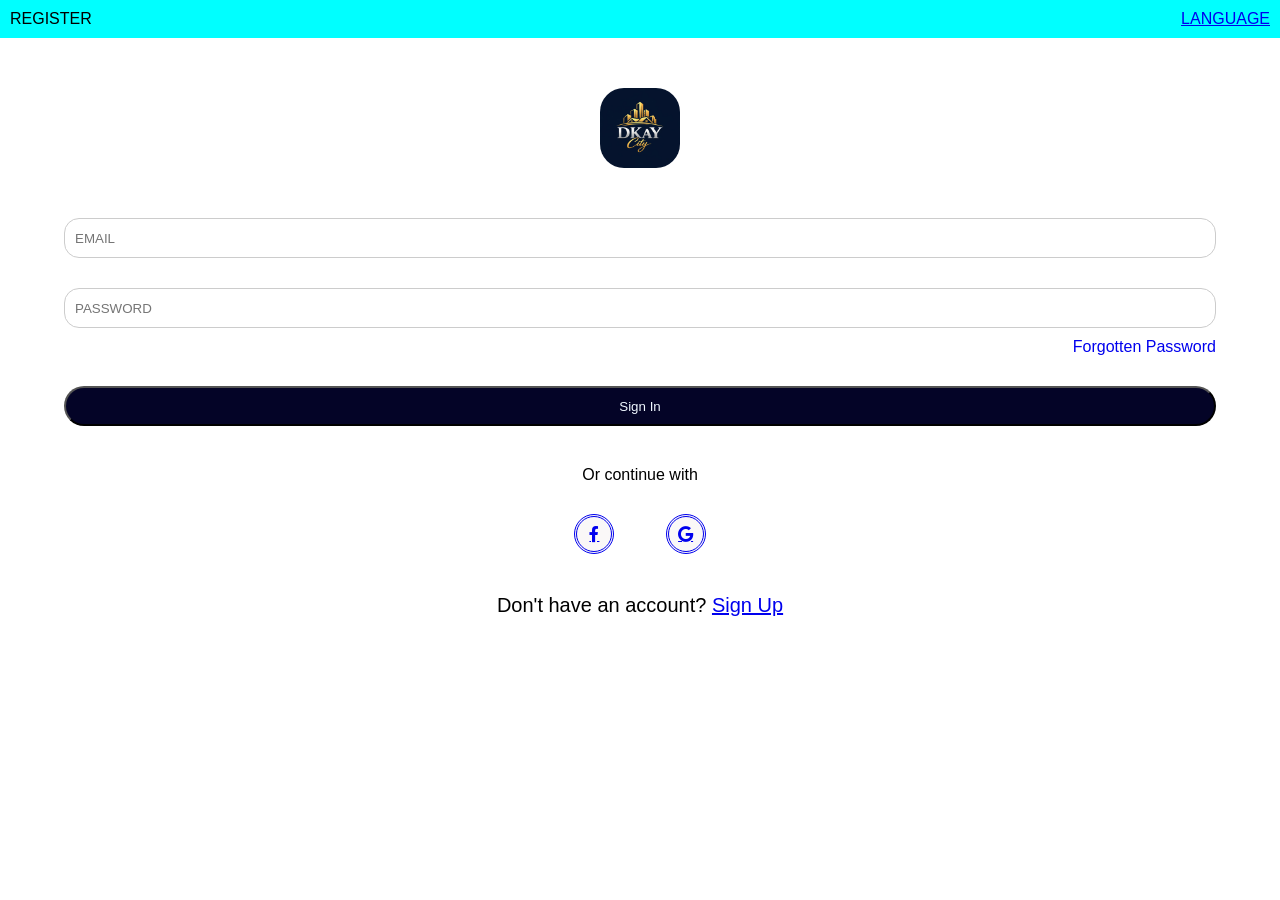
<file: index.html>
<!DOCTYPE html>
<html lang="en">
    <head>
        <meta charset="UTF-8">
        <meta name="viewport" content="width=device-width, initial-scale=1.0">
        <link rel=" stylesheet" href="style.css">
        <link rel="stylesheet" href="https://cdnjs.cloudflare.com/ajax/libs/font-awesome/6.0.0-beta3/css/all.min.css">
        <title>My APP</title>
    </head>
    <body>
        <header>
            <span> REGISTER</span>
           <a href="#" ><span> LANGUAGE</span></a>
        </header>
    <div>
        <img src="logo.jpeg" alt="logo" class="sign-img">
    </div>

    <div class=" signup">
        <input type="email" class="email" placeholder="EMAIL">
        <input type="password" class="password" 
        placeholder="PASSWORD">
    </div>

    <div class="forgottenpass"><a href="#" class="forgotten"> Forgotten Password</a></div>

    <button type="submit" id="signinbtn" class="signin-button">
        Sign In</button>

    
    <div class=" continue-with">
        <p> Or continue with</p>
        <section class="fg">
        <a href=" fa-facebook" class="fb">
            <i class="fab fa-facebook-f"></i> 
            <span></span></a>
        <a href=" google" class=" google">
            <i class="fab fa-google"></i> </a>
        </section>
    </div>

    <section class=" or"> Don't have an account? 
        <a href="register.html"> Sign Up</a>
    </section>

    <script src="app.js"></script>
    </body>
</html>
</file>
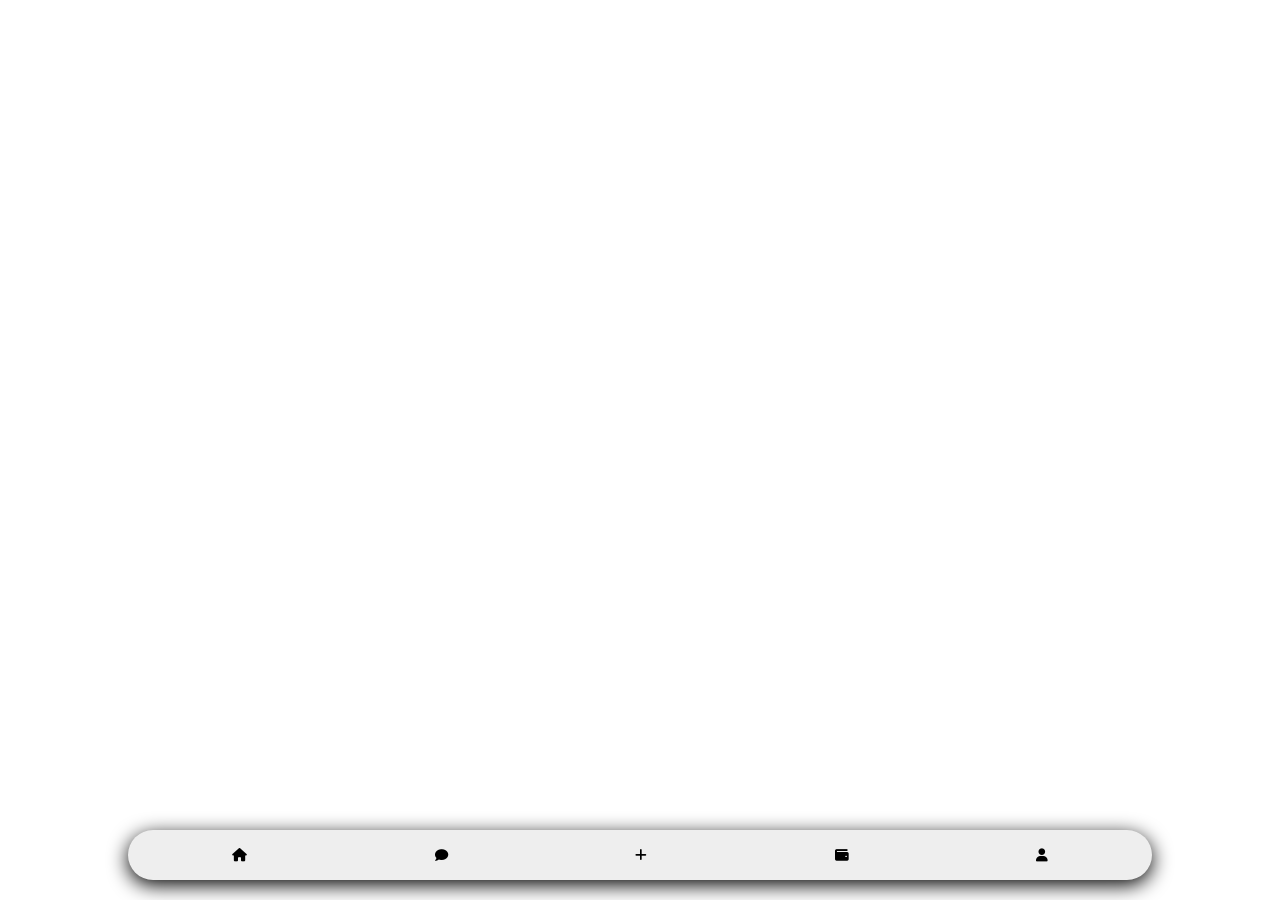
<file: chat.html>
<!DOCTYPE html>
<html lang="en">
    <head>
        <meta charset="UTF-8">
        <meta name="viewport" content="width=device-width, initial-scale=1.0">
        <link rel=" stylesheet" href="style.css">
         <link rel="stylesheet" href="https://cdnjs.cloudflare.com/ajax/libs/font-awesome/6.0.0-beta3/css/all.min.css">
        <title>My APP</title>
    </head>
    <body>
        

    <nav class="bottom">
        <button onclick="gohome()" class="navbar-home">
            <i class="fas fa-home"></i></button>

        <button onclick="gochat()" class="navbar-chat">
            <i class="fas fa-comment"></i></button>

        <button onclick="gopost()" class="navbar-post">
            <i class="fas fa-add"></i></button>

        <button onclick="gowallet()" class="navbar-wallet">
            <i class="fas fa-wallet"></i></button>

        <button onclick="goprofile()" class="navbar-profile">
            <i class="fas fa-user"></i></button>
    </nav>    

    <script src="app.js"></script>

</body>
</html>
</file>
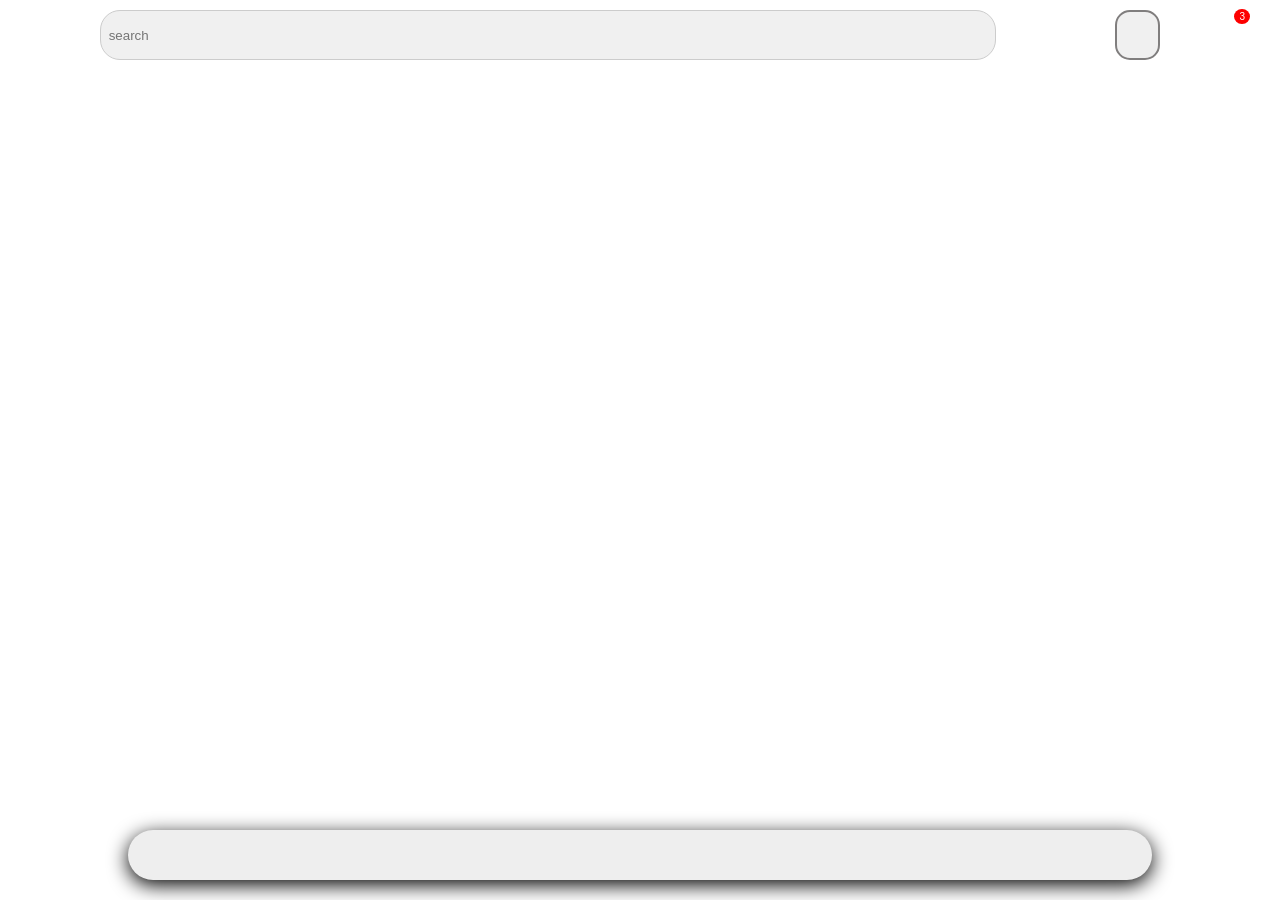
<file: details.html>
<!DOCTYPE html>
<html lang="en">
    <head>
        <meta charset="UTF-8">
        <meta name="viewport" content="width=device-width, initial-scale=1.0">
        <link rel=" stylesheet" href="style.css">
         <link rel="stylesheet" href="https://cdnjs.cloudflare.com/ajax/libs/font-awesome/6.0.0-beta3/css/all.min.css">
        <title>My APP</title>
    </head>

    <body>
        <div class="details-container">
            <nav class="details-nav"><button onclick="window.history.back()">
            Back to feed</button></nav>

            <div class="hero-section"><img id="display-img" src=""></div>

    <section class="info-section">
        <div class="price-row">
         <h3 id="display-price"></h3>
         <span class="status-badge">for rentss</span> 
        </div>

        <h4 id="display-location"></h4>

        <hr>

        <div class="description-box">    
         <h4>Description</h4>
         

         <div class="extra-details">
            <div class="extra-item">
                <i class="fas fa-bed"></i>
            <p>Bedroom(s)<strong> :</strong> <span id="res-bedroom"></span></p>
            </div>

            <div class="extra-item">
                <i class="fas fa-bath"></i>
            <p>washroom(s):<span id="res-washroom"></span></p>
            </div>

            <div class="extra-item">
                <i class="fas fa-map-marker-alt"></i>
            <p>Location : <span id="res-location"></span></p>
            </div>
            
         </div>
        </div>
    </section>

             
         <section class="gallery-section">
            <h4>Property Gallery</h4>

             <!--<p id="display-desc"></p>-->  
             <div id="image-gallery" class="gallery-grid"></div>
             
         </section>   
         </div>

         <button type="button" class="book-button" onclick="book()">BOOK</button>
        

        <script src="details.js"></script>
    </body>
</file>
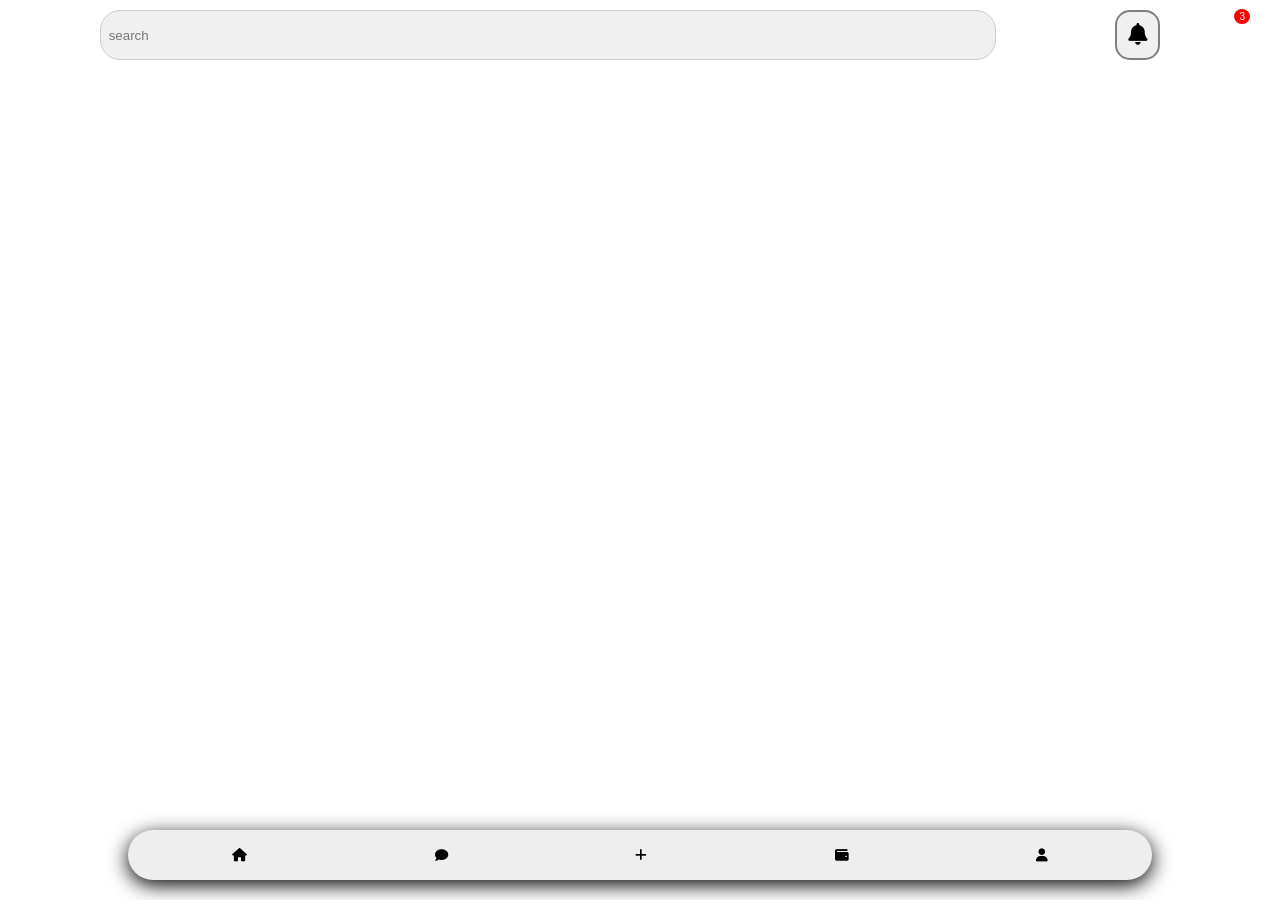
<file: home.html>
<!DOCTYPE html>
<html lang="en">
    <head>
        <meta charset="UTF-8">
        <meta name="viewport" content="width=device-width, initial-scale=1.0">
        <link rel=" stylesheet" href="style.css">
         <link rel="stylesheet" href="https://cdnjs.cloudflare.com/ajax/libs/font-awesome/6.0.0-beta3/css/all.min.css">
        <title>My APP</title>
    </head>
    <body>
       
        <div class="bar">
          <input type="search" class="searchbar" placeholder="search">
          <button class="notification"><i class="fas fa-bell"></i>
          <span class="notification-badge">3</span></button>
        </div>
    
        <!--<nav class="home">
      <button onclick="gomarketplace()"><span>MARKETPLACE</span></button>
      <button onclick="gosocial()"><span>SOCIAL</span></button>
    </nav> -->
    

    <div class="feed"></div>

    

    <nav class="bottom">
        <button onclick="gohome()" class="navbar-home">
            <i class="fas fa-home"></i></button>

        <button onclick="gochat()" class="navbar-chat">
            <i class="fas fa-comment"></i></button>

        <button onclick="gopost()" class="navbar-post">
            <i class="fas fa-add"></i></button>

        <button onclick="gowallet()" class="navbar-wallet">
            <i class="fas fa-wallet"></i></button>

        <button onclick="goprofile()" class="navbar-profile">
            <i class="fas fa-user"></i></button>
    </nav>    

    <script src="app.js"></script>

</body>
</html>
</file>
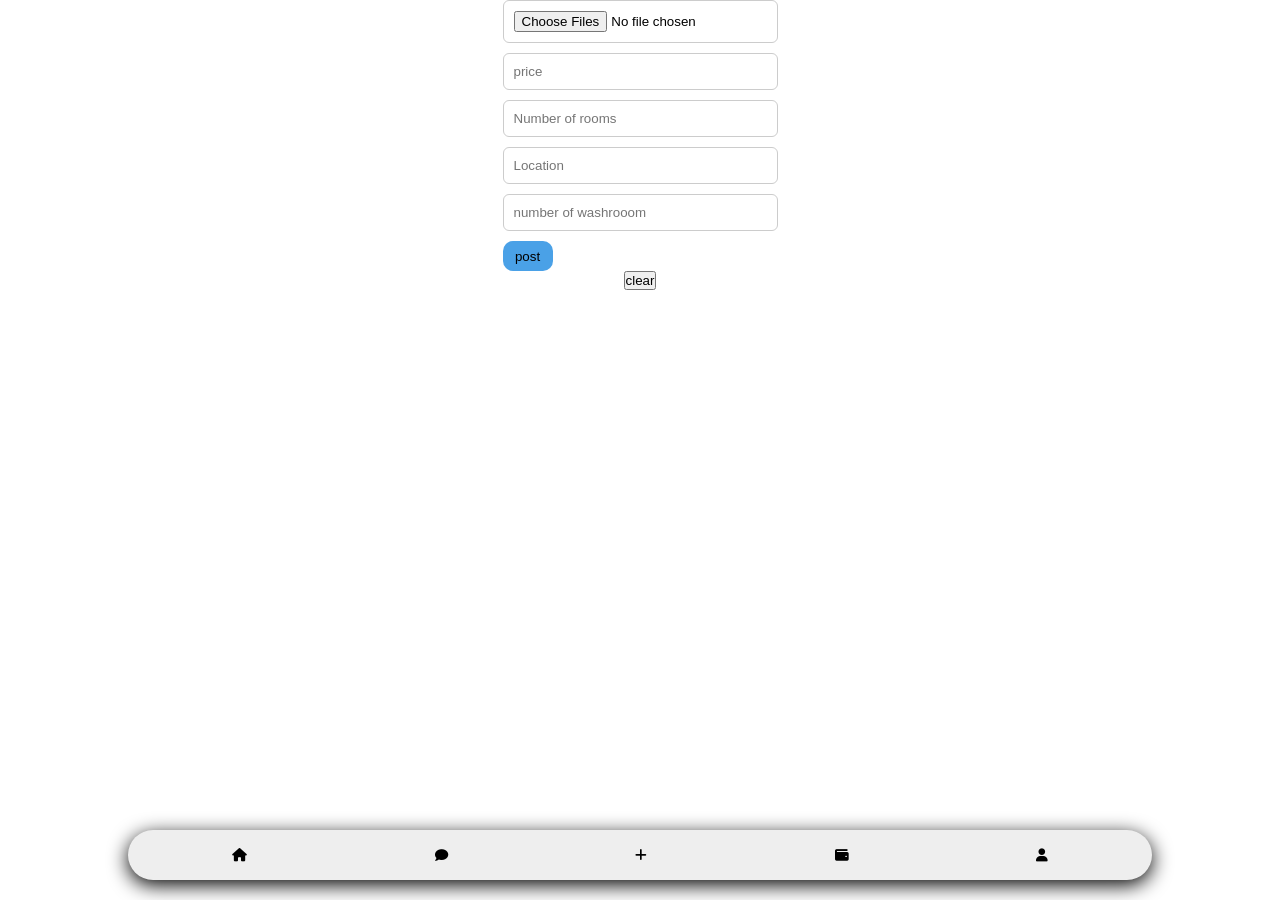
<file: post.html>
<!DOCTYPE html>
<html lang="en">
    <head>
        <meta charset="UTF-8">
        <meta name="viewport" content="width=device-width, initial-scale=1.0">
         <link rel="stylesheet" href="https://cdnjs.cloudflare.com/ajax/libs/font-awesome/6.0.0-beta3/css/all.min.css">
        <link rel=" stylesheet" href="style.css">
        <title>My APP</title>
    </head>

    <body>
        
        <form id="vacancyform">
            <input type="file" id="addimage" accept="image/*" multiple>
            <input type="number" id="price" placeholder="price">
            <input type="number" id="details" placeholder="Number of rooms">
            <input type="text" id="location" placeholder="Location">
            <!--<input type="checkbox" id="porch"><label>has-porch?</label>
            <input type="number" id="bedrooms" placeholder="number of bedrooms">-->
            <input type="number" id="washrooms" placeholder="number of washrooom">
           

        
        <button type="button" class="postbutton" onclick="savePost()">
            post</button>
    </form>

    <button onclick="localStorage.clear(); location.reload();">
        clear
    </button>

     <nav class="bottom">
        <button onclick="gohome()"><i class="fas fa-home"></i></button>
        <button onclick="gochat()"><i class="fas fa-comment"></i></button>
        <button onclick="gopost()"><i class="fas fa-add"></i></button>
        <button onclick="gowallet()"><i class="fas fa-wallet"></i></button>
        <button onclick="goprofile()"><i class="fas fa-user"></i></button>
    </nav>    

    

    <script src="app.js"></script>
    </body>

</html>
</file>
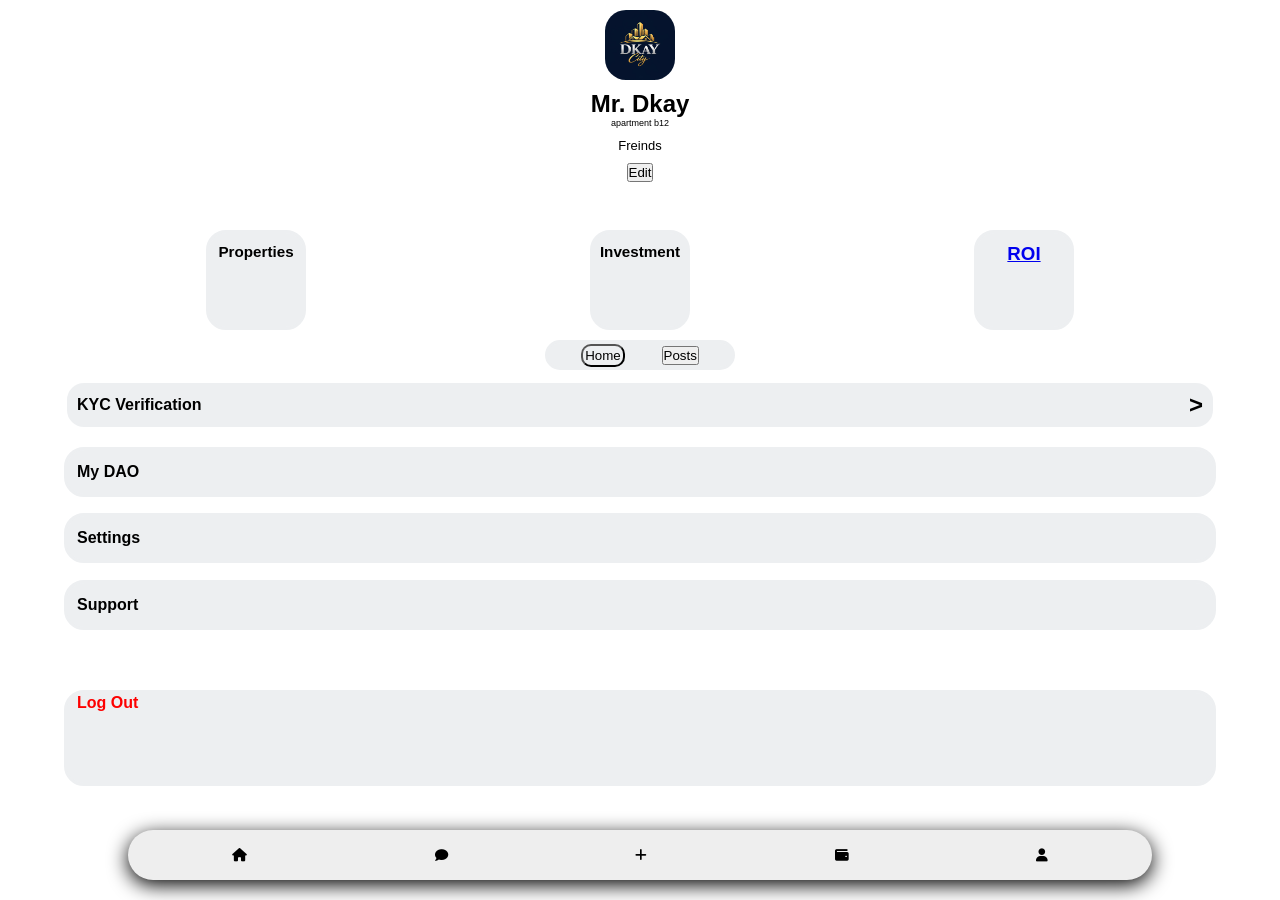
<file: profile.html>
<!DOCTYPE html>
<html lang="en">
    <head>
        <meta charset="UTF-8">
        <meta name="viewport" content="width=device-width, initial-scale=1.0">
        <link rel=" stylesheet" href="style.css">
        <link rel="stylesheet" href="https://cdnjs.cloudflare.com/ajax/libs/font-awesome/6.0.0-beta3/css/all.min.css">
        <title>My APP</title>
    </head>

<body>
    <div class="profile-container">
        <div class="profile-header">
        <img src="logo.jpeg" class="profile-img">

        <div class="profile-info">
            <h2>Mr. Dkay</h2>
           <section class="p"><p class="P">apartment b12</p></section>
          <section class="follows">
           <span class="following">Freinds</span>
          </section>
        </div>

        <button class="edit">Edit</button>

        </div >
    </div>
        
    <div class="profile-tag">
       <div class="properties"><h3>Properties</h3></div>
       <div class="investment"><h3>Investment</h3></div>
       <a href="#"><div class="roi"><h3>ROI</h3></div></a>
    </div>

    <div class="profile-page">
        <button class="home-button">Home</button>
        <button class="pages-button">Posts</button>
    </div>

    <div class="profile-settings">
        <section class="kyc">
            <h4>KYC Verification</h4>
            <strong><h2>></h2></strong>
        </section>
        <section class="mydao">
            <h4>My DAO</h4>
        </section>
        <section class="settings">
            <h4>Settings</h4>
        </section>
        <section class="support">
            <h4>Support</h4>
        </section>
    </div>

    <section class="log-out"><h4>Log Out</h4></section>

 <nav class="bottom">
        <button onclick="gohome()"><i class="fas fa-home"></i></button>
        <button onclick="gochat()"><i class="fas fa-comment"></i></button>
        <button onclick="gopost()"><i class="fas fa-add"></i></button>
        <button onclick="gowallet()"><i class="fas fa-wallet"></i></button>
        <button onclick="goprofile()"><i class="fas fa-user"></i></button>
 </nav>    
<script src="app.js"></script>
</body>

</html>
</file>
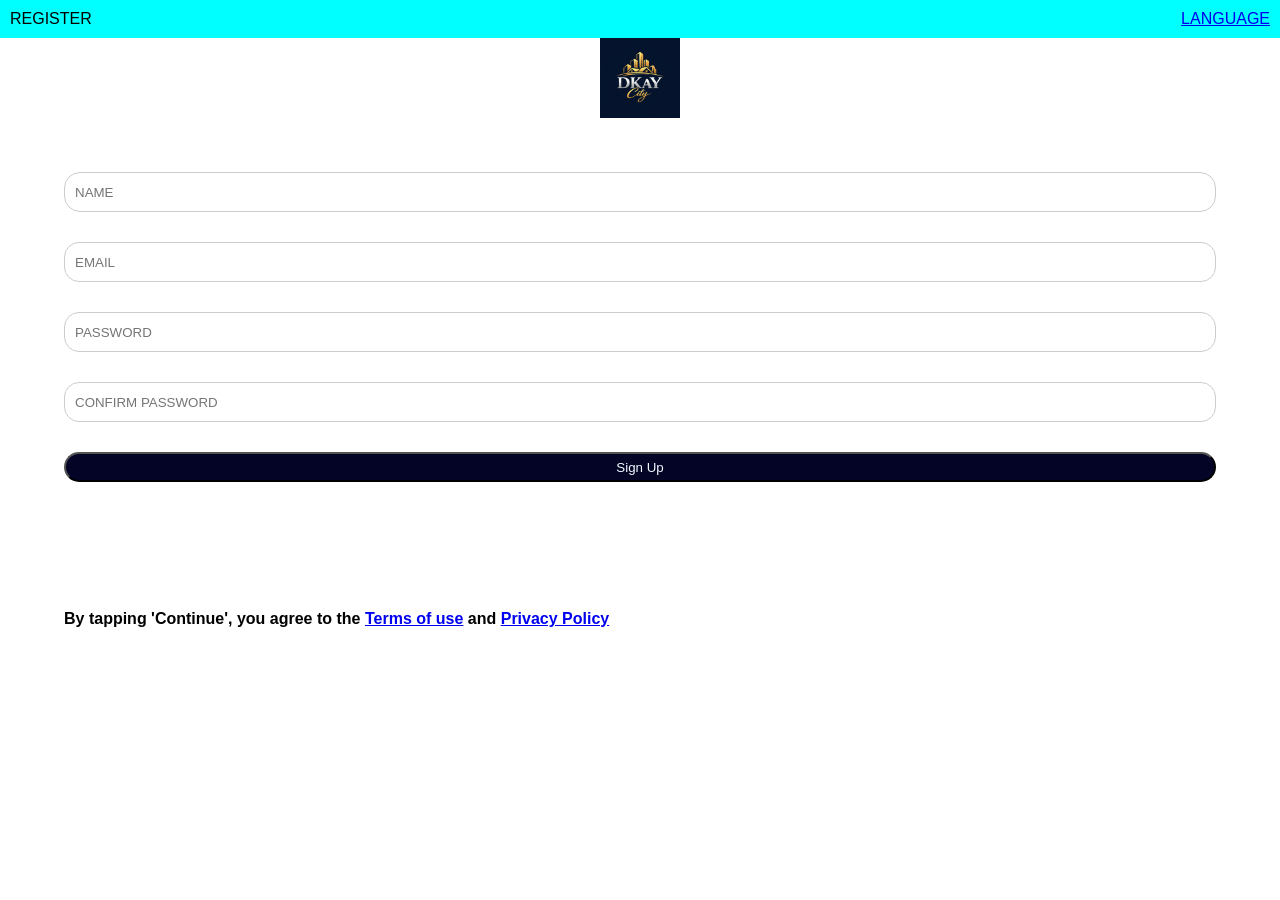
<file: register.html>
<!DOCTYPE html>
<html lang="en">
    <head>
        <meta charset="UTF-8">
        <meta name="viewport" content="width=device-width, initial-scale=1.0">
        <link rel=" stylesheet" href="style.css">
        <title>My APP</title>
    </head>
    <body>
        <header>
            <span> REGISTER</span>
            <a href="#"><span> LANGUAGE</span></a>
        </header>

    <div class="logo">
        <img src="logo.jpeg" alt="logo" width="80px">
    </div>
    
    <div class=" signup">
        <input type="text" class="text" placeholder="NAME">
        <input type="email" class="email" placeholder="EMAIL">
        <input type="password" class="password" placeholder="PASSWORD">
        <input type="password" class="password" placeholder="CONFIRM PASSWORD">
    </div>

    <button class="register">Sign Up</button>

    <P class="terms"><strong> By tapping 'Continue', you agree to the 
        <a href="#" >Terms of use</a> and 
        <a href="#" > Privacy Policy</a></strong></P>
    </body>
</html>
</file>
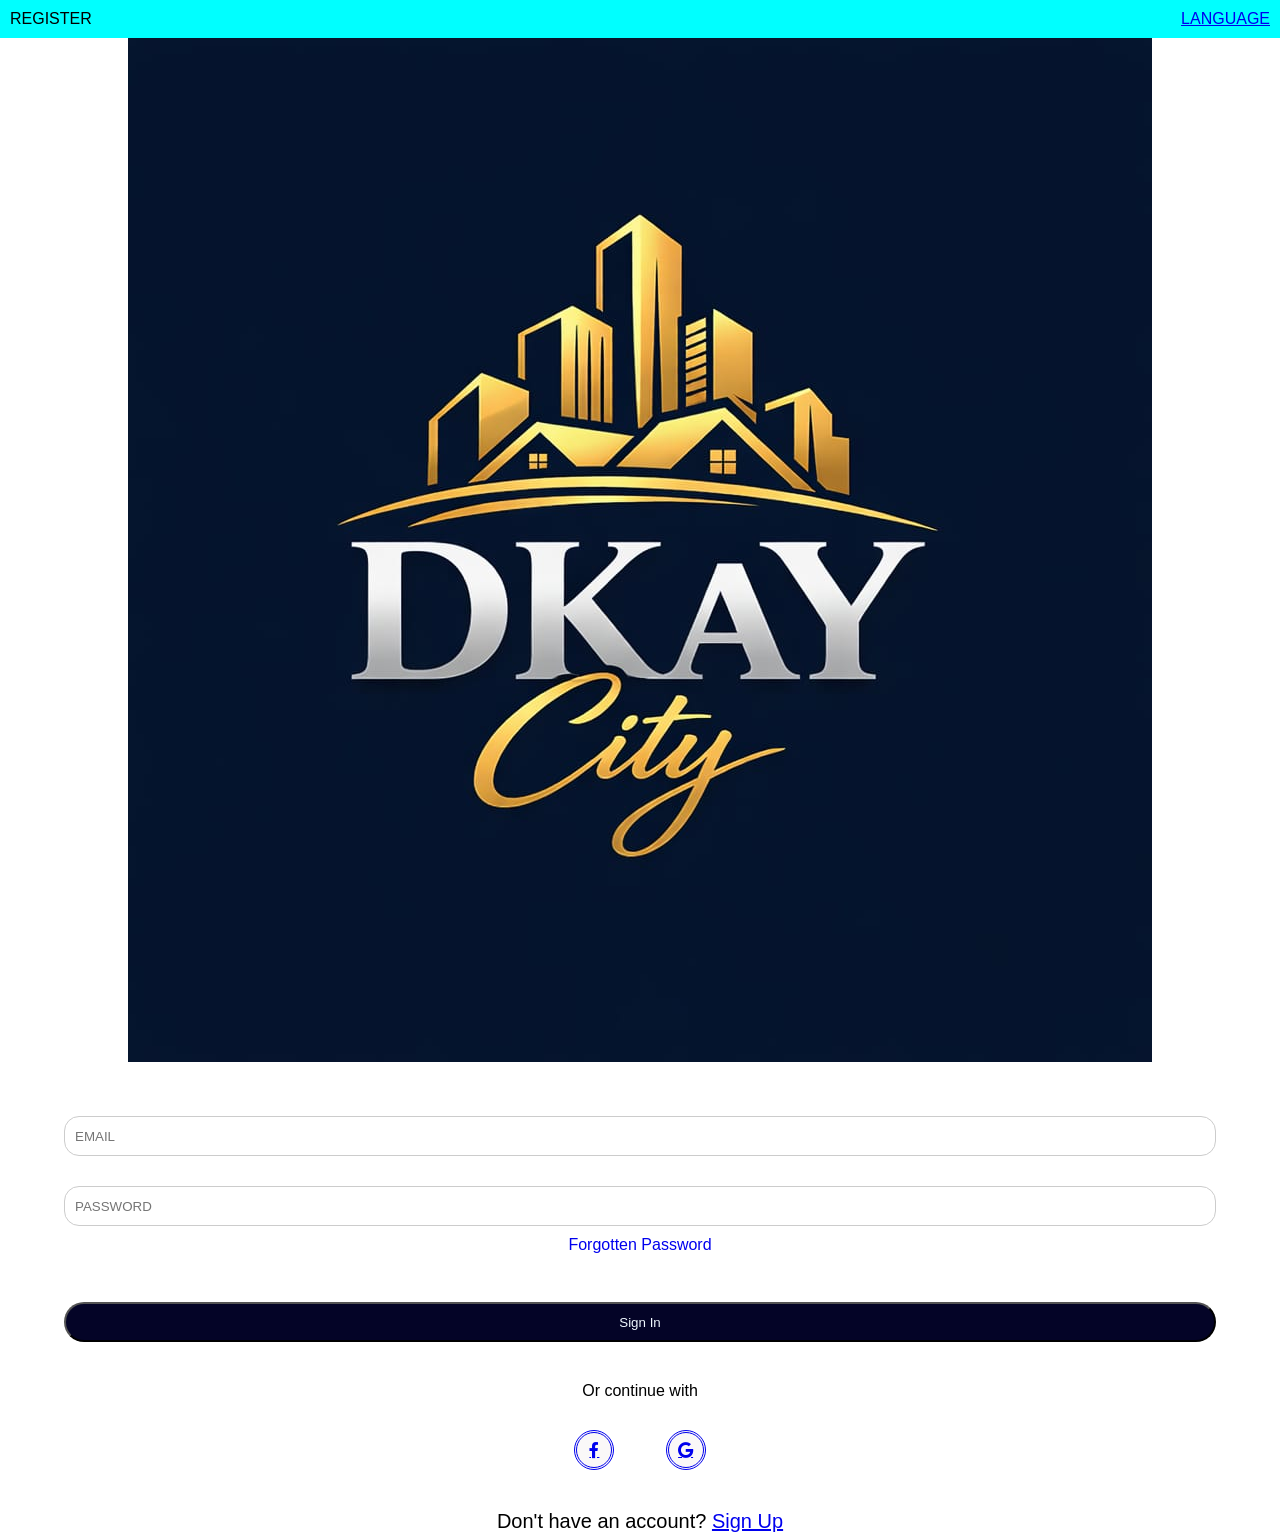
<file: signin.html>
<!DOCTYPE html>
<html lang="en">
    <head>
        <meta charset="UTF-8">
        <meta name="viewport" content="width=device-width, initial-scale=1.0">
        <link rel=" stylesheet" href="style.css">
        <link rel="stylesheet" href="https://cdnjs.cloudflare.com/ajax/libs/font-awesome/6.0.0-beta3/css/all.min.css">
        <title>My APP</title>
    </head>
    <body>
        <header>
            <span> REGISTER</span>
           <a href="#" ><span> LANGUAGE</span></a>
        </header>
    <div>
        <img src="logo.jpeg" alt="logo">
    </div>

    <div class=" signup">
        <input type="email" class="email" placeholder="EMAIL">
        <input type="password" class="password" 
        placeholder="PASSWORD">
    </div>

    <a href="#" class="forgotten"> Forgotten Password</a><br>

    <button type="submit" id="signinbtn" class="signin-button">
        Sign In</a></button>

    
    <div class=" continue-with">
        <p> Or continue with</p>
        <section class="fg">
        <a href=" fa-facebook" class="fb">
            <i class="fab fa-facebook-f"></i> 
            <span></span></a>
        <a href=" google" class=" google">
            <i class="fab fa-google"></i> </a>
        </section>
    </div>

    <section class=" or"> Don't have an account? 
        <a href="register.html"> Sign Up</a>
    </section>

    <script src="app.js"></script>
    </body>
</html>
</file>
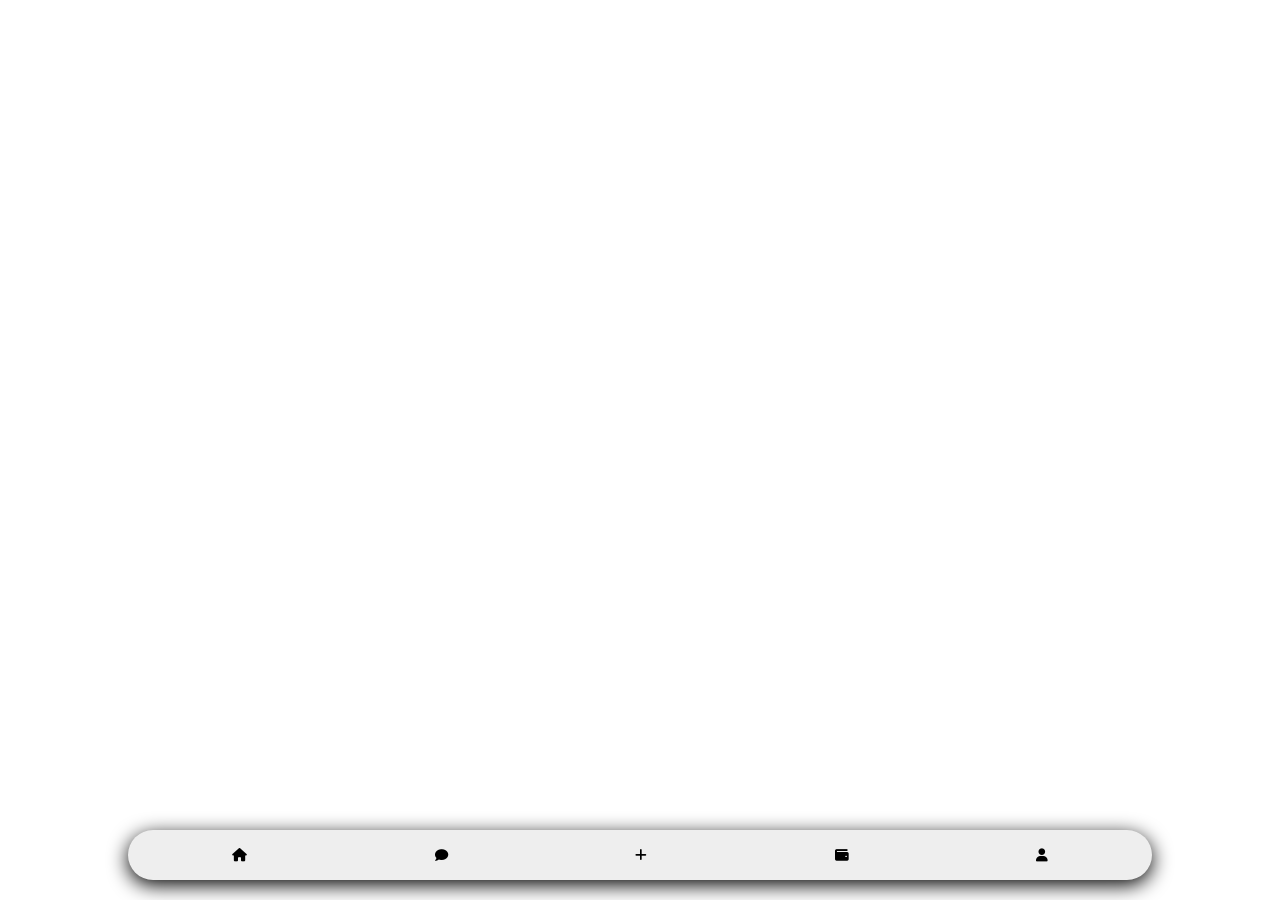
<file: wallet.html>
<!DOCTYPE html>
<html lang="en">
    <head>
        <meta charset="UTF-8">
        <meta name="viewport" content="width=device-width, initial-scale=1.0">
        <link rel=" stylesheet" href="style.css">
         <link rel="stylesheet" href="https://cdnjs.cloudflare.com/ajax/libs/font-awesome/6.0.0-beta3/css/all.min.css">
        <title>My APP</title>
    </head>
    <body>
        

    <nav class="bottom">
        <button onclick="gohome()" class="navbar-home">
            <i class="fas fa-home"></i></button>

        <button onclick="gochat()" class="navbar-chat">
            <i class="fas fa-comment"></i></button>

        <button onclick="gopost()" class="navbar-post">
            <i class="fas fa-add"></i></button>

        <button onclick="gowallet()" class="navbar-wallet">
            <i class="fas fa-wallet"></i></button>

        <button onclick="goprofile()" class="navbar-profile">
            <i class="fas fa-user"></i></button>
    </nav>    

    <script src="app.js"></script>

</body>
</html>
</file>
<file: style.css>
*{
    margin: 0;
    padding: 0;
    box-sizing: border-box;
}

body{
    font-family: Arial;
    background-color: white;
    display: flex;
    justify-content: center;
    align-items: center;
    flex-direction: column;
    width: 100%;
}

header{
    background-color: aqua;
    display: flex;
    justify-content: space-between;
    padding: 10px;
    width: 100%;
}

.sign-img{
    width: 80px;
    height: auto;
    display: block;
    margin-top: 50px;
    border-radius: 30%;
    align-items: center;
    justify-content: center;
}

.signup{
    background-color: white;
    display: flex;
    justify-content: center;
    align-items: center;
    gap: 30px;
    margin-top: 50px;
    flex-direction: column;
    width: 90%;
}

.email{
    border-style: groove;
    border-radius: 15px;
    height: 40px;
    width: 100%;
    margin-top: 0px;
    padding-left: 10px;
}

.password{
    border-style: groove;
    border-radius: 15px;
    height: 40px;
    width: 100%;
    margin-bottom: 0px;
    padding-left: 10px;
}

.forgottenpass{
    width: 90%;
    background-color: white;
}

.forgotten{
    display: flex;
    justify-content: end;
    margin-top: 10px;
    text-decoration: none;
}

.signin-button{
    width: 90%;
    height: 40px;
    margin-top: 30px;
    border-radius: 20px;
    color: aliceblue;
    background-color: rgb(4, 4, 39);

}

.continue-with{
    width: 80%;
    display: flex;
    flex-direction: column;
    align-items: center;
    margin-top: 40px;
    gap: 30px;
}

.fg{
    width: 100%;
    display: flex;
    justify-content: center;
    gap: 5%;
    align-items: center;
}

.fb{
    background-color: rgb(250, 248, 248);
    width: 40px;
    height: 40px;
    display: flex;
    justify-content: center;
    align-items: center;
    border-radius: 50%;
    border-style: double;
}

.google{
    background-color: rgb(250, 248, 248);
    width: 40px;
    height: 40px;
    display: flex;
    justify-content: center;
    align-items: center;
    border-radius: 50%;
    border-style: double;
}

.or{
    margin-top: 40px;
    font-size: 20px;
}



/* register html */

.text{
    width: 100%;
    height: 40px;
    border-radius: 16px;
    padding: 10px;

}

.register{
    width: 90%;
    height: 30px;
    margin-top: 30px;
    border-radius: 20px;
    color: aliceblue;
    background-color: rgb(4, 4, 39);
}

.terms{
    margin-top: 10%;
    width: 90%;
}

/* home.html */

.bar{
    display: flex;
    justify-content: space-evenly;
    gap: 20px;
    position: fixed;
    top: 0;
    z-index: 9999;
    margin-top: 0;
    padding-top: 10px;
    width:100%;
    background-color: #ffffff;
}

.searchbar{
    
    padding: 8px;
    width: 70%;
    height: 50px;
    border-radius: 20px;
    background: #f0f0f0;
}

.notification{
    background: none;
    border-radius: 15px;
    border-style: solid;
    border-color: #807e7e;
    font-size: 22px;
    width: 45px;
    cursor: pointer;
    margin-right: 20px;
    background: #f0f0f0;
}

.notification-badge{
    position: absolute;
    top: 9px;
    right: 30px;
    color: white;
    background: #fd0000;
    font-size: 10px;
    padding: 2px 5px;
    border-radius: 50%;
}

.home{
    position: fixed;
    top: 15px;
    font-size: 19px;
    display: flex;
    justify-content: center;
    justify-content: space-between;
    align-items: center;
    width: 190px;
    padding: 5px;
    margin-top: 49px;
    border-radius: 50px;
    box-shadow: 0 3px 6px;
    background: white;
    z-index: 9999;
    
}

.home button{
    background: transparent;
    border: none;
    padding: 1px;
    font-size: 12px;
    font-style: bold;
    cursor: pointer;
}

.feed{
    display: grid;
    grid-template-columns: 1fr;
    gap: px;
    overflow-wrap: break-word;
    margin-top: 85px;
    padding-bottom: 80px;
    width: 100%;
    background: white;
    
}

.post{
    background-color: white;
    padding: 20px;
    margin-bottom: 20px;
    font-size: 20px;
    border-radius: 8px;
    width: 100%;
    box-shadow: 0 4px 8px rgba(0,0,0,0.1);
    border-bottom: 3px solid #a5a2a2;
    word-break: break-all;
    overflow-wrap: anywhere;
}

.post-link{
    text-decoration: none;
    color: inherit;
    display: block;
    -webkit-tap-highlight-color: transparent;
}

.post:last-child{
    border-bottom: none;
}

.post img{
    width: 100%;
    height: 200px;
    object-fit: cover;
    border-radius: 10px;
    margin-bottom: px;
}

.card-details{
    display: flex;
    width: 100%;
    gap: 20%;
    padding: 5px;
    font-size: 15px;
    border: 1px solid rgb(187, 187, 187);
    border-radius: 10px;
    background-color: white;
}

.card-details p{
    display: flex;
    width: 100%;
    gap: 20%;
    padding: 5px;
    font-size: 15px;
    border: 1px solid rgb(187, 187, 187);
    border-radius: 10px;
    background-color: white;
}    

.card-details i{
    color: #3498db;
}

.card-price{
    display: flex;
    position: absolute;
    bottom: 10px;
    left: 10px;
    background: white;
    color: black;
    padding: 5px 10px;
    border-radius: 19px;
    font-size: 16px;
    box-shadow: 1px 5px 12px ;
    
}

.prop-card{
    position: relative;
}

.location{
    display: flex;
    gap: 4px;
    width: 100%;
    border-radius: 10px;
    padding: 5px;
    margin-top: 5px;
    font-size: 15px;
    border: 1px solid rgb(187, 187, 187);
    background: white;
}

.location i{
    color: #3498db;
    font-size: 16px;
}

.details-container{
    padding: 15px;
    background: white;
    display: flex;
    flex-direction: column;
    gap: 10px;
    width: 100%;
}

.details-nav button{
    width: fit-content;
    padding: 8px 16px;
    border: none;
    background: #333;
    color: white;
    border-radius: 5px;
    cursor: pointer;
}

#display-img{
    width: 100%;
    max-height: 200px;
    object-fit: cover;
    border-bottom: 3px solid #eee;
}

.info-section, .card-info{
    padding: 2px;
    background: white;
    margin-bottom: 10px;
}

#display-price{
    color: #27ae60;
    font-size: 1.8rem;
    margin: 0;
}

.price-row{
    display: flex;
    justify-content: space-between;
    align-items: center;
}

.status-badge{
    background: #e8f5e9;
    color: #2e7d32;
    padding: 4px 12px;
    border-radius: 20px;
    font-size: 0.8rem;
    font-weight: bold;
}

#display-location{
    color: #777;
    font-weight: 400;
}

.extra-details{
    display: flex;
    flex-wrap: wrap;
    gap: 20px;
    background: #f8f9fa;
    padding: 15px;
    border-radius: 10px;
    border: 1px solid #eee;
    margin-top: 15px;
    flex-direction: column;
}

.extra-item{
    display: flex;
    align-items: center;
    gap: 8px;
    font-size: 16px;
    color: #333;
}

.extra-item i{
    color: #3498db;
    font-size: 18px;
}

.gallery-grid{
    display: grid;
    gap: 10px;
    padding: 10px 0;
    margin-top: 15px;
    grid-template-columns: repeat(auto-fill, minmax(120px, 1fr));
}

.gallery-grid img{
    width: 100%;
    height: 100px;
    object-fit: cover;
    border-radius: 8px;
    border: 1px solid #ddd;
    cursor: pointer;
    transition: transform 0.2s;
}

.gallery-grid img:hover{
    transform: scale(1.05);
}

.book-button{
    display: flex;
    position: fixed;
    justify-content: center;
    align-items: center;
    bottom: 30px;
    width: 60%;
    font-size: 23px;
    height: 50px;
    border-radius: 40px;

}

form{
    display: flex;
    flex-direction: column;
    gap: 10px;
    word-wrap: break-wor
}

input{
    padding: 10px;
    border-radius: 6px;
    border: 1px solid #ccc;
}

.postbutton{
    background: #4aa1e7;
    border-radius: 10px;
    width: 50px;
    height: 30px;
    border: none;
    display: flex;
    justify-content: center;
    align-items: center;
    cursor: pointer;
}

.bottom{
    display: flex;
    align-items: center;
    justify-content: space-around;
    width: 80%;
    height: 50px;
    position: fixed;
    padding: 10px;
    border-radius: 100px;
    bottom: 20px;
    box-shadow: 0 5px 20px;
    background-color: rgb(238, 238, 238);
}

.bottom button{
    background: transparent;
    border: none;
}

.bottom button :hover{
    color: #4d4949;
}

.bottom button :active{
    pointer-events: painted;
    color: #4aa1e7;
    background: #fd0000;
    border: solid;
}


/* PROFILE */

.profile-container{
    width: 100%;
    margin-top: 10px;
    justify-content: flex-start;
    background-color: rgb(236, 235, 235);
    
}

.profile-header{
    padding: 20p;
    display: flex;
    align-items: center;
    flex-direction: column;
    gap: 10px;
    height: 200px;
    background-color: white;
}

.profile-info{
    display: flex;
    align-items: center;
    justify-content: center;
    flex-direction: column;
    gap: 0px;

}

.profile-img{
    width: 70px;
    display: block;
    margin-top: 50p;
    border-radius: 30%;
    align-items: center;
    justify-content: center;
}

.follows{
    font-size: small;
    padding-top: 10px;
}

.p{
    font-size: 9px;
}

.profile-tag{
    width: 90%;
    display: flex;
    justify-content: space-between;
    justify-content: space-around;
    margin-top: 20px;
    height: 100px;
}

.properties{
    border: #edeff1;
    border-style: solid;
    width: 100px;
    height: 100px;
    border-radius: 20px;
    display: flex;
    align-items: flex-start;
    justify-content: center;
    padding: 10px;
    font-size: 13px;
    background-color: #edeff1;
}

.investment{
     border: #edeff1;
    border-style: solid;
    width: 100px;
    height: 100px;
    border-radius: 20px;
    display: flex;
    align-items: flex-start;
    justify-content: center;
    padding: 10px;
    font-size: 13px;
    background-color: #edeff1;
}

.roi{
     border: #edeff1;
    border-style: solid;
    width: 100px;
    height: 100px;
    border-radius: 20px;
    display: flex;
    align-items: flex-start;
    justify-content: center;
    padding: 10px;
    background-color: #edeff1;
}

.profile-page{
    border: #edeff1;
    width: 190px;
    height: 30px;
    display: flex;
    border-style: solid;
    border-radius: 30px;
    justify-content: center;
    align-items: center;
    font-size: 0px;
    margin-top: 10px;
    gap: 20%;
    background-color: #edeff1;
}

.home-button{
    cursor: pointer;
    background: transparent;
    border-radius: 10px;
    padding: 2px;
}

.profile-settings{
    margin-top: 10px;
    width: 90%;
    height: 250px;
    display: flex;
    flex-direction: column;
    justify-content: space-between;
}

.kyc{
    border: #ffffff;
    height: 50px;
    display: flex;
    padding: 10px;
    border-style: solid;
    border-radius: 20px;
    align-items: center;
    justify-content: space-between;
    background-color: #edeff1;
}

.mydao{
    border: #edeff1;
    height: 50px;
    display: flex;
    padding: 10px;
    border-style: solid;
    border-radius: 20px;
    align-items: center;
    justify-content: space-between;
    background-color: #edeff1;
}

.settings{
    border: #edeff1;
    height: 50px;
    display: flex;
    padding: 10px;
    border-style: solid;
    border-radius: 20px;
    align-items: center;
    justify-content: space-between;
    background-color: #edeff1;
}

.support{
    border: #edeff1;
    height: 50px;
    display: flex;
    padding: 10px;
    border-style: solid;
    border-radius: 20px;
    align-items: center;
    justify-content: space-between;
    background-color: #edeff1;
}

.log-out{
    display: flex;
    border: #edeff1;
    width: 90%;
    height: 50px;
    display: flex;
    padding: 10px;
    padding-bottom: 80px;
    margin-top: 60px;
    border-style: solid;
    border-radius: 20px;
    align-items: center;
    justify-content: space-between;
    bottom: 190p;
    color: #fd0000;
    background-color: #edeff1;
}
</file>
